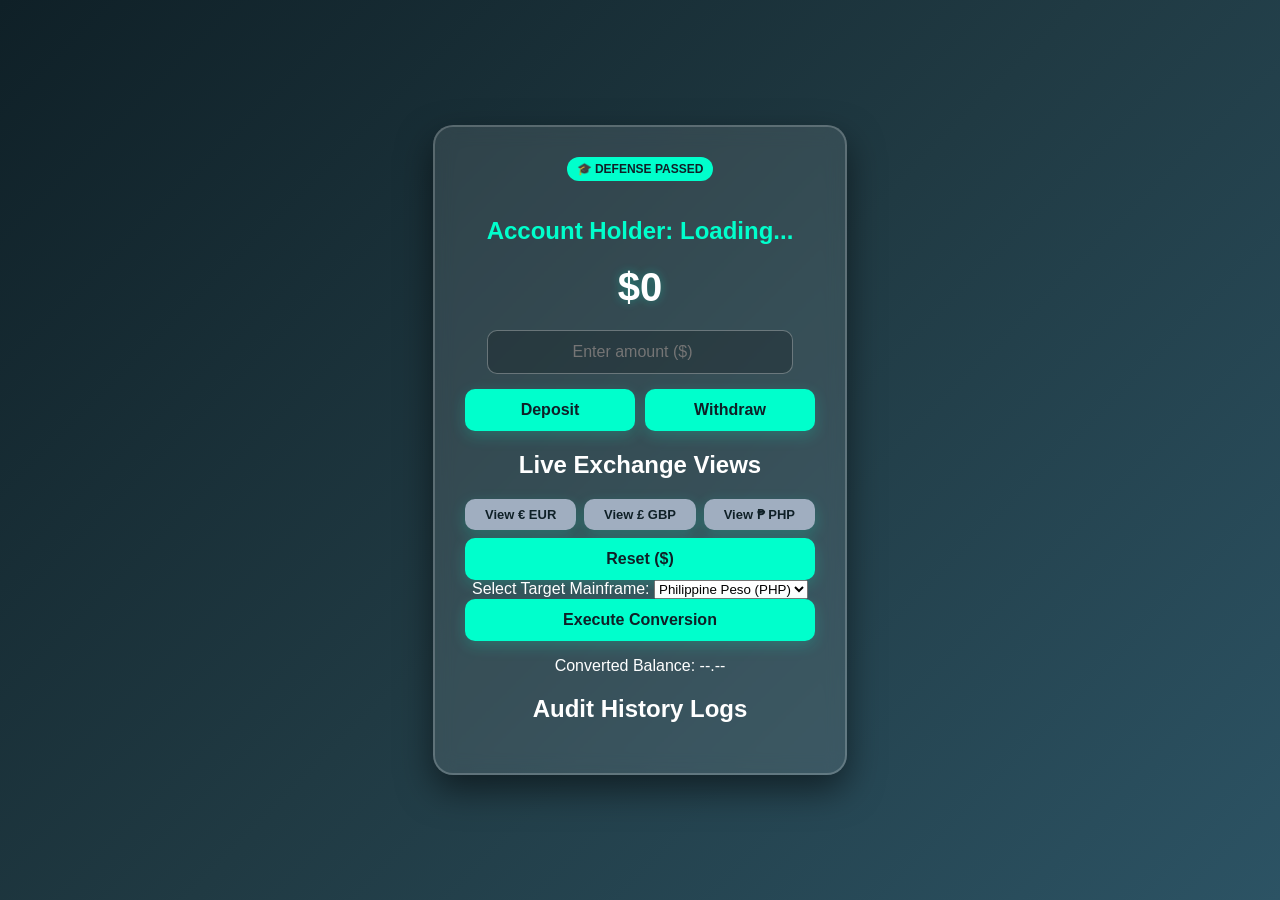
<file: index.html>
<!DOCTYPE html>
<html lang="en">
<head>
    <meta charset="UTF-8">
    <meta name="viewport" content="width=device-width, initial-scale=1.0">
    <title>Rion's Defended Bank Vault</title>
    <link rel="stylesheet" href="css/styles.css">
</head>
<body>
    <main class="atm-card">
        <!-- Status Header -->
        <header class="atm-header">
            <span class="status-badge">🎓 DEFENSE PASSED</span>
            <h1 id="user-display">Account Holder: Loading...</h1>
        </header>

        <!-- Balance Display Section -->
        <section class="balance-section">
            <div id="balance-display" class="balance-display">$0</div>
        </section>

        <!-- Transaction Controls Section -->
        <section class="transactions-section">
            <form id="transaction-form" class="control-panel">
                <input 
                    type="number" 
                    id="amount-input" 
                    placeholder="Enter amount ($)" 
                    class="atm-input"
                    aria-label="Transaction amount input"
                    min="0"
                    step="0.01"
                >
                
                <div class="button-group">
                    <button 
                        type="button" 
                        id="deposit-btn" 
                        class="btn-deposit"
                        aria-label="Deposit funds to account"
                    >
                        Deposit
                    </button>
                    <button 
                        type="button" 
                        id="withdraw-btn" 
                        class="btn-withdraw"
                        aria-label="Withdraw funds from account"
                    >
                        Withdraw
                    </button>
                </div>
            </form>
        </section>

        <!-- Live Exchange Views Section -->
        <section class="exchange-views-section">
            <h2 class="section-title">Live Exchange Views</h2>
            <div class="forex-group">
                <button 
                    type="button" 
                    class="btn-secondary" 
                    data-currency="EUR"
                    aria-label="View balance in Euro"
                >
                    View € EUR
                </button>
                <button 
                    type="button" 
                    class="btn-secondary" 
                    data-currency="GBP"
                    aria-label="View balance in British Pound"
                >
                    View £ GBP
                </button>
                <button 
                    type="button" 
                    class="btn-secondary" 
                    data-currency="PHP"
                    aria-label="View balance in Philippine Peso"
                >
                    View ₱ PHP
                </button>
                <button 
                    type="button" 
                    class="btn-reset"
                    aria-label="Reset to USD"
                >
                    Reset ($)
                </button>
            </div>
        </section>

        <!-- Currency Conversion Section -->
        <section class="currency-section">
            <form id="currency-form" class="currency-panel">
                <label for="currency-select">Select Target Mainframe:</label>
                <select 
                    id="currency-select"
                    aria-label="Select currency for conversion"
                >
                    <option value="PHP">Philippine Peso (PHP)</option>
                    <option value="EUR">Euro (EUR)</option>
                    <option value="GBP">British Pound (GBP)</option>
                    <option value="JPY">Japanese Yen (JPY)</option>
                </select>

                <button 
                    type="button" 
                    id="convert-btn"
                    aria-label="Execute currency conversion"
                >
                    Execute Conversion
                </button>

                <div class="display-container">
                    <p>Converted Balance: <span id="converted-balance-display">--.--</span></p>
                </div>
            </form>
        </section>

        <!-- Audit History Section -->
        <section class="audit-section">
            <h2 class="section-title">Audit History Logs</h2>
            <ul 
                id="ledger-list" 
                class="ledger-list"
                aria-label="Transaction history"
            >
            </ul>
        </section>
    </main>

    <noscript>
        <p style="padding: 20px; color: red;">
            This application requires JavaScript to be enabled. Please enable JavaScript in your browser settings.
        </p>
    </noscript>

    <script src="js/app.js" defer></script>
</body>
</html>
</file>
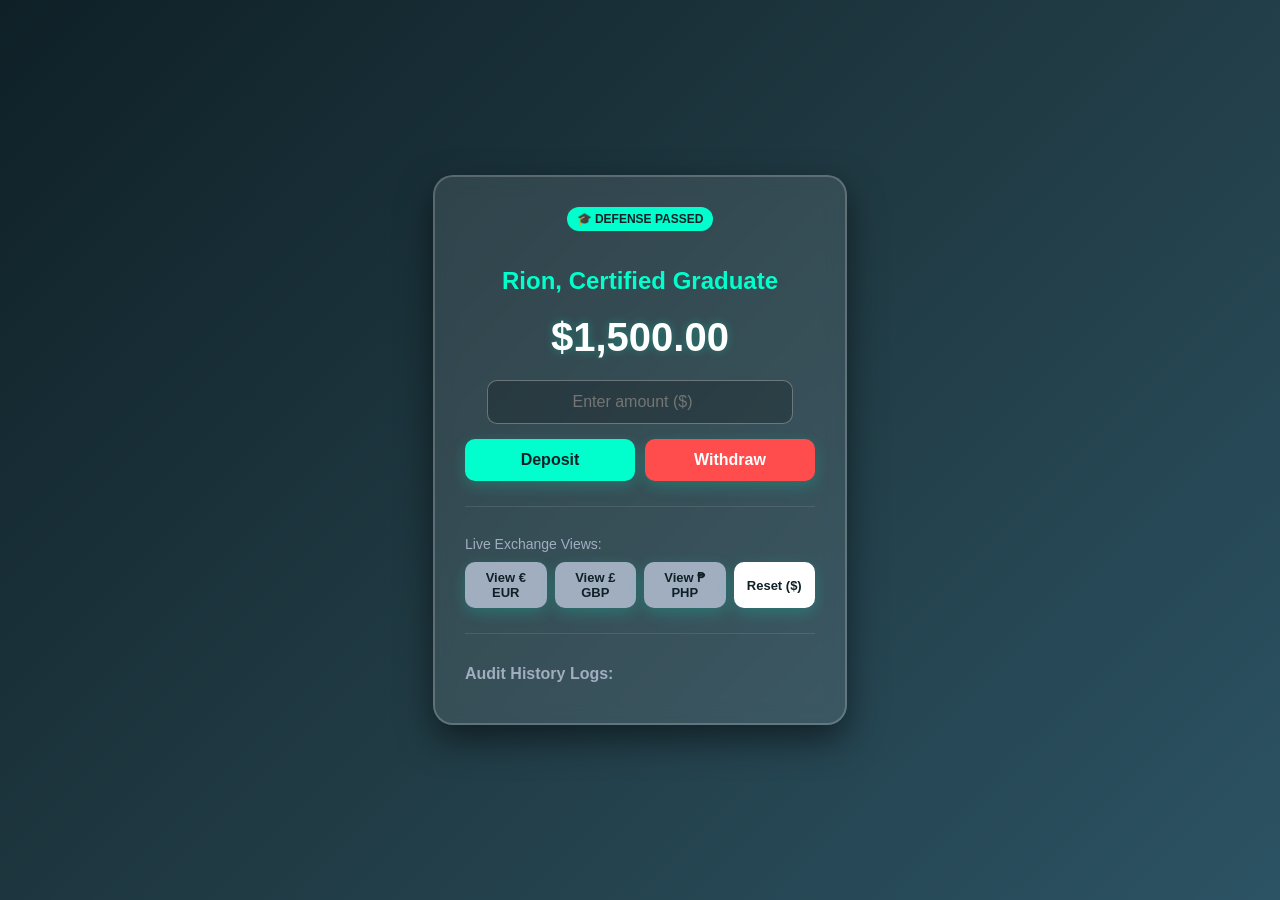
<file: BankSomethingy/index.html>
<!DOCTYPE html>
<html lang="en">
<head>
    <meta charset="UTF-8">
    <meta name="viewport" content="width=device-width, initial-scale=1.0">
    <title>Rion's Defended Bank Vault</title>
    
    <link rel="stylesheet" href="styles.css">
</head>
<body>

   <div class="atm-card">
        <span class="status-badge">🎓 DEFENSE PASSED</span>
        <h1 id="user-display">Account Holder: Loading...</h1>
        
        <div id="balance-display" class="balance-display">$0</div>
        
        <div class="control-panel">
            <input type="number" id="amount-input" placeholder="Enter amount ($)" class="atm-input">
            
            <div class="button-group">
                <button onclick="handleDeposit()" style="background: #00ffcc;">Deposit</button>
                <button onclick="handleWithdraw()" style="background: #ff4d4d; color: white;">Withdraw</button>
            </div>
        </div>

        <div style="margin-top: 25px; border-top: 1px solid rgba(255,255,255,0.1); padding-top: 15px;">
            <p style="font-size: 14px; color: #a0aec0; margin-bottom: 5px; text-align: left;">Live Exchange Views:</p>
            <div class="forex-group">
                <button onclick="convertCurrency('EUR')" class="btn-secondary">View € EUR</button>
                <button onclick="convertCurrency('GBP')" class="btn-secondary">View £ GBP</button>
                <button onclick="convertCurrency('PHP')" class="btn-secondary">View ₱ PHP</button>
                <button onclick="updateWebScreen()" class="btn-secondary" style="background: #ffffff;">Reset ($)</button>
            </div>
        </div>

        <div style="margin-top: 25px; border-top: 1px solid rgba(255,255,255,0.1); padding-top: 15px; text-align: left;">
            <h3 style="font-size: 16px; color: #a0aec0; margin-bottom: 10px;">Audit History Logs:</h3>
            <ul id="ledger-list" style="list-style: none; padding: 0; margin: 0; font-size: 14px; max-height: 150px; overflow-y: auto;">
                </ul>
        </div>
    </div>

    <script src="app.js"></script>
</body>
</html>
</file>
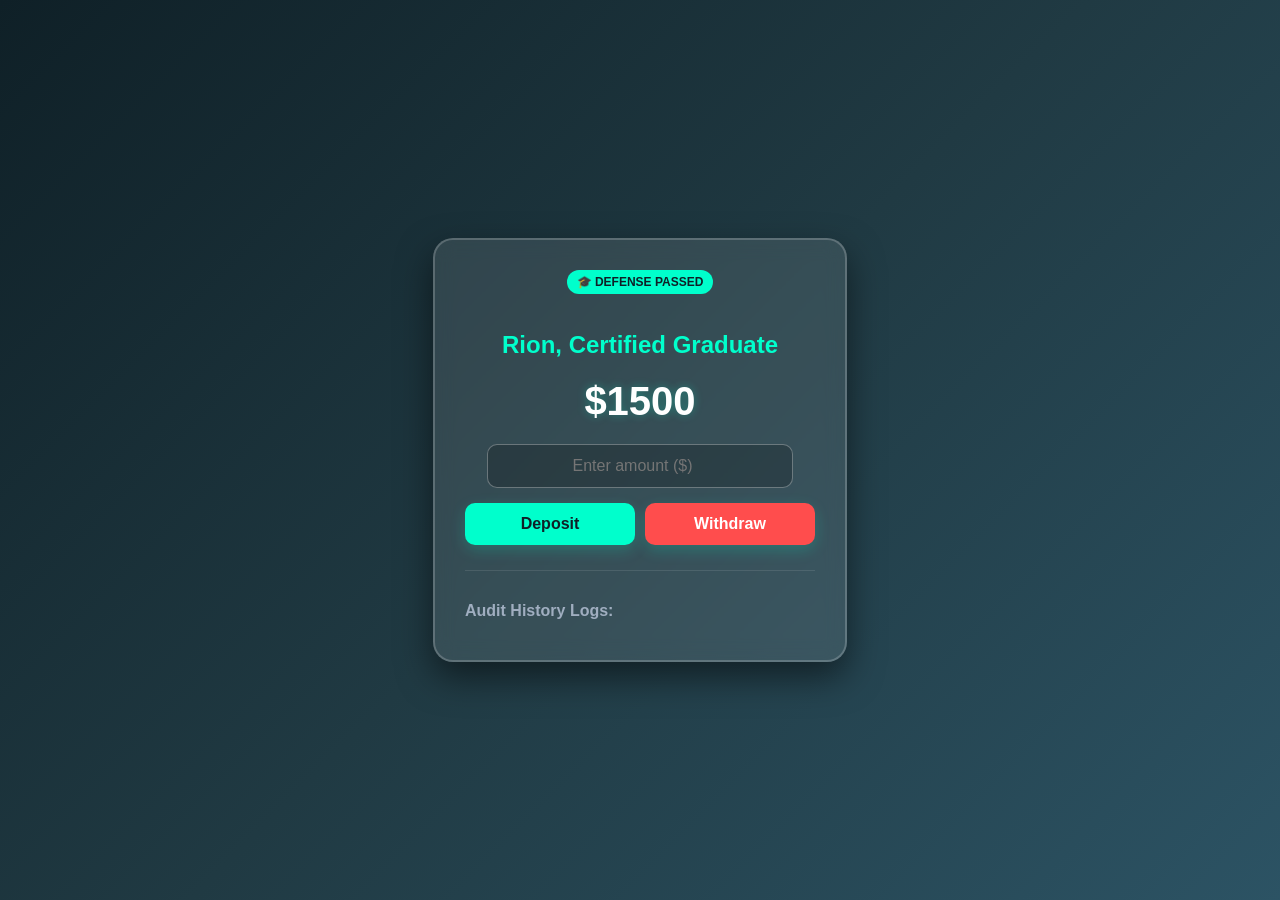
<file: HTML_CSS/index.html>
<!DOCTYPE html>
<html lang="en">
<head>
    <meta charset="UTF-8">
    <meta name="viewport" content="width=device-width, initial-scale=1.0">
    <title>Rion's Defended Bank Vault</title>
    <style>
        /* This is CSS - We are styling your victory card! */
        body {
            background: linear-gradient(135deg, #0f2027, #203a43, #2c5364);
            color: white;
            font-family: 'Segoe UI', Tahoma, Geneva, Verdana, sans-serif;
            display: flex;
            justify-content: center;
            align-items: center;
            height: 100vh;
            margin: 0;
        }

        .atm-card {
            background: rgba(255, 255, 255, 0.1);
            backdrop-filter: blur(10px);
            border: 2px solid rgba(255, 255, 255, 0.2);
            padding: 30px;
            border-radius: 20px;
            box-shadow: 0 15px 35px rgba(0, 0, 0, 0.5);
            text-align: center;
            width: 350px;
        }

        h1 {
            color: #00ffcc;
            font-size: 24px;
            margin-bottom: 5px;
        }

        .status-badge {
            background-color: #00ffcc;
            color: #0f2027;
            padding: 5px 10px;
            border-radius: 50px;
            font-size: 12px;
            font-weight: bold;
            display: inline-block;
            margin-bottom: 20px;
        }

        .balance-display {
            font-size: 40px;
            font-weight: bold;
            margin: 20px 0;
            color: #ffffff;
            text-shadow: 0 0 10px rgba(0, 255, 204, 0.3);
        }

        button {
            background: #00ffcc;
            border: none;
            padding: 12px 20px;
            font-size: 16px;
            font-weight: bold;
            color: #0f2027;
            border-radius: 10px;
            cursor: pointer;
            transition: all 0.3s ease;
            width: 100%;
            box-shadow: 0 5px 15px rgba(0, 255, 204, 0.2);
        }

        button:hover {
            background: #ffffff;
            box-shadow: 0 5px 20px rgba(255, 255, 255, 0.4);
            transform: translateY(-2px);
        }
    </style>
</head>
<body>

    <div class="atm-card">
        <span class="status-badge">🎓 DEFENSE PASSED</span>
        <h1 id="user-display">Account Holder: Loading...</h1>
        
        <div id="balance-display" class="balance-display">$0</div>
        
        <div style="margin-bottom: 20px;">
            <input type="number" id="amount-input" placeholder="Enter amount ($)" 
                   style="width: 80%; padding: 12px; border-radius: 10px; border: 1px solid rgba(255,255,255,0.3); background: rgba(0,0,0,0.2); color: white; text-align: center; font-size: 16px; margin-bottom: 15px;">
            
            <div style="display: flex; gap: 10px;">
                <button onclick="handleDeposit()" style="background: #00ffcc;">Deposit</button>
                <button onclick="handleWithdraw()" style="background: #ff4d4d; color: white;">Withdraw</button>
            </div>
        </div>

        <div style="margin-top: 25px; border-top: 1px solid rgba(255,255,255,0.1); padding-top: 15px; text-align: left;">
            <h3 style="font-size: 16px; color: #a0aec0; margin-bottom: 10px;">Audit History Logs:</h3>
            <ul id="ledger-list" style="list-style: none; padding: 0; margin: 0; font-size: 14px; max-height: 150px; overflow-y: auto;">
                </ul>
        </div>
    </div>
<script>
    // 🛠️ Look in the browser vault to see if saved account data already exists
    const savedData = localStorage.getItem("rionBankAccount");

    // Ternary operator or If-statement: If data exists, parse it! If not, use our default values.
    let bankAccount = savedData ? JSON.parse(savedData) : {
        accountHolder: "Rion, Certified Graduate",
        balance: 1500,
        transactions: []
    };

    // 🧾 Part 2: The Audit Logger (Your Hand-Typed Logic from Day 6!)
    function logTransaction(type, amount) {
        bankAccount.transactions.push({ type, amount });
        printStatementToScreen(); // Re-render the visual logs list whenever a transaction happens
    }

    // 🎭 Part 3: DOM Rendering Master
    function updateWebScreen() {
        document.getElementById("user-display").textContent = bankAccount.accountHolder;
        document.getElementById("balance-display").textContent = "$" + bankAccount.balance;
    }

    // 📜 Part 4: Building Dynamic Lists on a Webpage
    function printStatementToScreen() {
        const ledgerList = document.getElementById("ledger-list");
        
        // Clear old visual rows out of the list so we don't repeat entries!
        ledgerList.innerHTML = "";

        // Loop through the array using .forEach() and construct HTML elements inside the DOM
        bankAccount.transactions.forEach((transaction, index) => {
            const row = document.createElement("li");
            
            // Set styles conditionally based on transaction type!
            if (transaction.type === "Deposit") {
                row.style.color = "#00ffcc";
                row.textContent = `${index + 1}. 🟢 Deposit: +$${transaction.amount}`;
            } else {
                row.style.color = "#ff4d4d";
                row.textContent = `${index + 1}. 🔴 Withdrawal: -$${transaction.amount}`;
            }
            
            row.style.marginBottom = "8px";
            ledgerList.appendChild(row); // Attach the new row securely onto the visible list
        });
    }

    // 💵 Part 5: Core ATM Interactivity Engines
    function handleDeposit() {
        const inputField = document.getElementById("amount-input");
        const rawValue = inputField.value;
        const depositAmount = Number(rawValue);

        // Defensive Guards (From your Copilot session!)
        if (isNaN(depositAmount) || depositAmount <= 0) {
            alert("🚨 Transaction Denied: Please enter a valid positive numerical amount.");
            return;
        }

        bankAccount.balance += depositAmount;
        logTransaction("Deposit", depositAmount);
        
        updateWebScreen(); // Apply updates visually
        // Add this line right before inputField.value = ""; inside BOTH handle functions!
        saveToLocalStorage();
        inputField.value = ""; // Zero-out the input box for the next run
    }

    function handleWithdraw() {
        const inputField = document.getElementById("amount-input");
        const withdrawAmount = Number(inputField.value);

        if (isNaN(withdrawAmount) || withdrawAmount <= 0) {
            alert("🚨 Transaction Denied: Please enter a valid positive numerical amount.");
            return;
        }

        // Insufficient funds handling
        if (withdrawAmount > bankAccount.balance) {
            alert(`🚨 Transaction Denied: Insufficient funds for a $${withdrawAmount} withdrawal.`);
            return;
        }

        bankAccount.balance -= withdrawAmount;
        logTransaction("Withdrawal", withdrawAmount);
        
        updateWebScreen();
        // Add this line right before inputField.value = ""; inside BOTH handle functions!
        saveToLocalStorage();
        inputField.value = "";
    }
    // 🗄️ The Save Spell
    function saveToLocalStorage() {
        // Translate our object to a string string and lock it in the browser storage
        localStorage.setItem("rionBankAccount", JSON.stringify(bankAccount));
    }

    // Initialization Sequence
    updateWebScreen();
</script>
</body>
</html>
</file>
<file: css/styles.css>
/* This is CSS - We are styling your victory card! */
        body {
            background: linear-gradient(135deg, #0f2027, #203a43, #2c5364);
            color: white;
            font-family: 'Segoe UI', Tahoma, Geneva, Verdana, sans-serif;
            display: flex;
            justify-content: center;
            align-items: center;
            height: 100vh;
            margin: 0;
        }

        .atm-card {
            background: rgba(255, 255, 255, 0.1);
            backdrop-filter: blur(10px);
            border: 2px solid rgba(255, 255, 255, 0.2);
            padding: 30px;
            border-radius: 20px;
            box-shadow: 0 15px 35px rgba(0, 0, 0, 0.5);
            text-align: center;
            width: 350px;
        }

        h1 {
            color: #00ffcc;
            font-size: 24px;
            margin-bottom: 5px;
        }

        .status-badge {
            background-color: #00ffcc;
            color: #0f2027;
            padding: 5px 10px;
            border-radius: 50px;
            font-size: 12px;
            font-weight: bold;
            display: inline-block;
            margin-bottom: 20px;
        }

        .balance-display {
            font-size: 40px;
            font-weight: bold;
            margin: 20px 0;
            color: #ffffff;
            text-shadow: 0 0 10px rgba(0, 255, 204, 0.3);
        }

        button {
            background: #00ffcc;
            border: none;
            padding: 12px 20px;
            font-size: 16px;
            font-weight: bold;
            color: #0f2027;
            border-radius: 10px;
            cursor: pointer;
            transition: all 0.3s ease;
            width: 100%;
            box-shadow: 0 5px 15px rgba(0, 255, 204, 0.2);
        }

        button:hover {
            background: #ffffff;
            box-shadow: 0 5px 20px rgba(255, 255, 255, 0.4);
            transform: translateY(-2px);
        }
        
        /* 🆕 DAY 15: FLEXBOX LAYOUT CONSTRUCTS */

        /* The wrapper container for your inputs and actions */
        .control-panel {
            margin-bottom: 20px;
          display: flex;
           flex-direction: column;
            align-items: center;
        }

        /* Turns button rows into perfectly spaced, wrap-around lines */
        .button-group {
            display: flex;
            gap: 10px;
            width: 100%;
        }

        .forex-group {
            display: flex;
            gap: 8px;
            flex-wrap: wrap; /* Allows buttons to cleanly drop to a new line if the screen is small! */
            margin-top: 10px;
        }

        /* Stylized interactive input slot */
        .atm-input {
            width: 80%;
            padding: 12px;
            border-radius: 10px;
            border: 1px solid rgba(255, 255, 255, 0.3);
            background: rgba(0, 0, 0, 0.2);
            color: white;
            text-align: center;
            font-size: 16px;
            margin-bottom: 15px;
            outline: none;
            transition: border-color 0.3s ease;
        }

        .atm-input:focus {
            border-color: #00ffcc; /* Glows neon when the user clicks inside to type! */
        }

        /* Secondary small layout look for forex buttons */
        .btn-secondary {
            background: #a0aec0;
            color: #0f2027;
            padding: 8px 12px;
            font-size: 13px;
            flex: 1; /* Makes all buttons expand to fill the available space evenly! */
        }
</file>
<file: BankSomethingy/styles.css>
/* This is CSS - We are styling your victory card! */
        body {
            background: linear-gradient(135deg, #0f2027, #203a43, #2c5364);
            color: white;
            font-family: 'Segoe UI', Tahoma, Geneva, Verdana, sans-serif;
            display: flex;
            justify-content: center;
            align-items: center;
            height: 100vh;
            margin: 0;
        }

        .atm-card {
            background: rgba(255, 255, 255, 0.1);
            backdrop-filter: blur(10px);
            border: 2px solid rgba(255, 255, 255, 0.2);
            padding: 30px;
            border-radius: 20px;
            box-shadow: 0 15px 35px rgba(0, 0, 0, 0.5);
            text-align: center;
            width: 350px;
        }

        h1 {
            color: #00ffcc;
            font-size: 24px;
            margin-bottom: 5px;
        }

        .status-badge {
            background-color: #00ffcc;
            color: #0f2027;
            padding: 5px 10px;
            border-radius: 50px;
            font-size: 12px;
            font-weight: bold;
            display: inline-block;
            margin-bottom: 20px;
        }

        .balance-display {
            font-size: 40px;
            font-weight: bold;
            margin: 20px 0;
            color: #ffffff;
            text-shadow: 0 0 10px rgba(0, 255, 204, 0.3);
        }

        button {
            background: #00ffcc;
            border: none;
            padding: 12px 20px;
            font-size: 16px;
            font-weight: bold;
            color: #0f2027;
            border-radius: 10px;
            cursor: pointer;
            transition: all 0.3s ease;
            width: 100%;
            box-shadow: 0 5px 15px rgba(0, 255, 204, 0.2);
        }

        button:hover {
            background: #ffffff;
            box-shadow: 0 5px 20px rgba(255, 255, 255, 0.4);
            transform: translateY(-2px);
        }
        
        /* 🆕 DAY 15: FLEXBOX LAYOUT CONSTRUCTS */

        /* The wrapper container for your inputs and actions */
        .control-panel {
            margin-bottom: 20px;
          display: flex;
           flex-direction: column;
            align-items: center;
        }

        /* Turns button rows into perfectly spaced, wrap-around lines */
        .button-group {
            display: flex;
            gap: 10px;
            width: 100%;
        }

        .forex-group {
            display: flex;
            gap: 8px;
            flex-wrap: wrap; /* Allows buttons to cleanly drop to a new line if the screen is small! */
            margin-top: 10px;
        }

        /* Stylized interactive input slot */
        .atm-input {
            width: 80%;
            padding: 12px;
            border-radius: 10px;
            border: 1px solid rgba(255, 255, 255, 0.3);
            background: rgba(0, 0, 0, 0.2);
            color: white;
            text-align: center;
            font-size: 16px;
            margin-bottom: 15px;
            outline: none;
            transition: border-color 0.3s ease;
        }

        .atm-input:focus {
            border-color: #00ffcc; /* Glows neon when the user clicks inside to type! */
        }

        /* Secondary small layout look for forex buttons */
        .btn-secondary {
            background: #a0aec0;
            color: #0f2027;
            padding: 8px 12px;
            font-size: 13px;
            flex: 1; /* Makes all buttons expand to fill the available space evenly! */
        }
</file>
